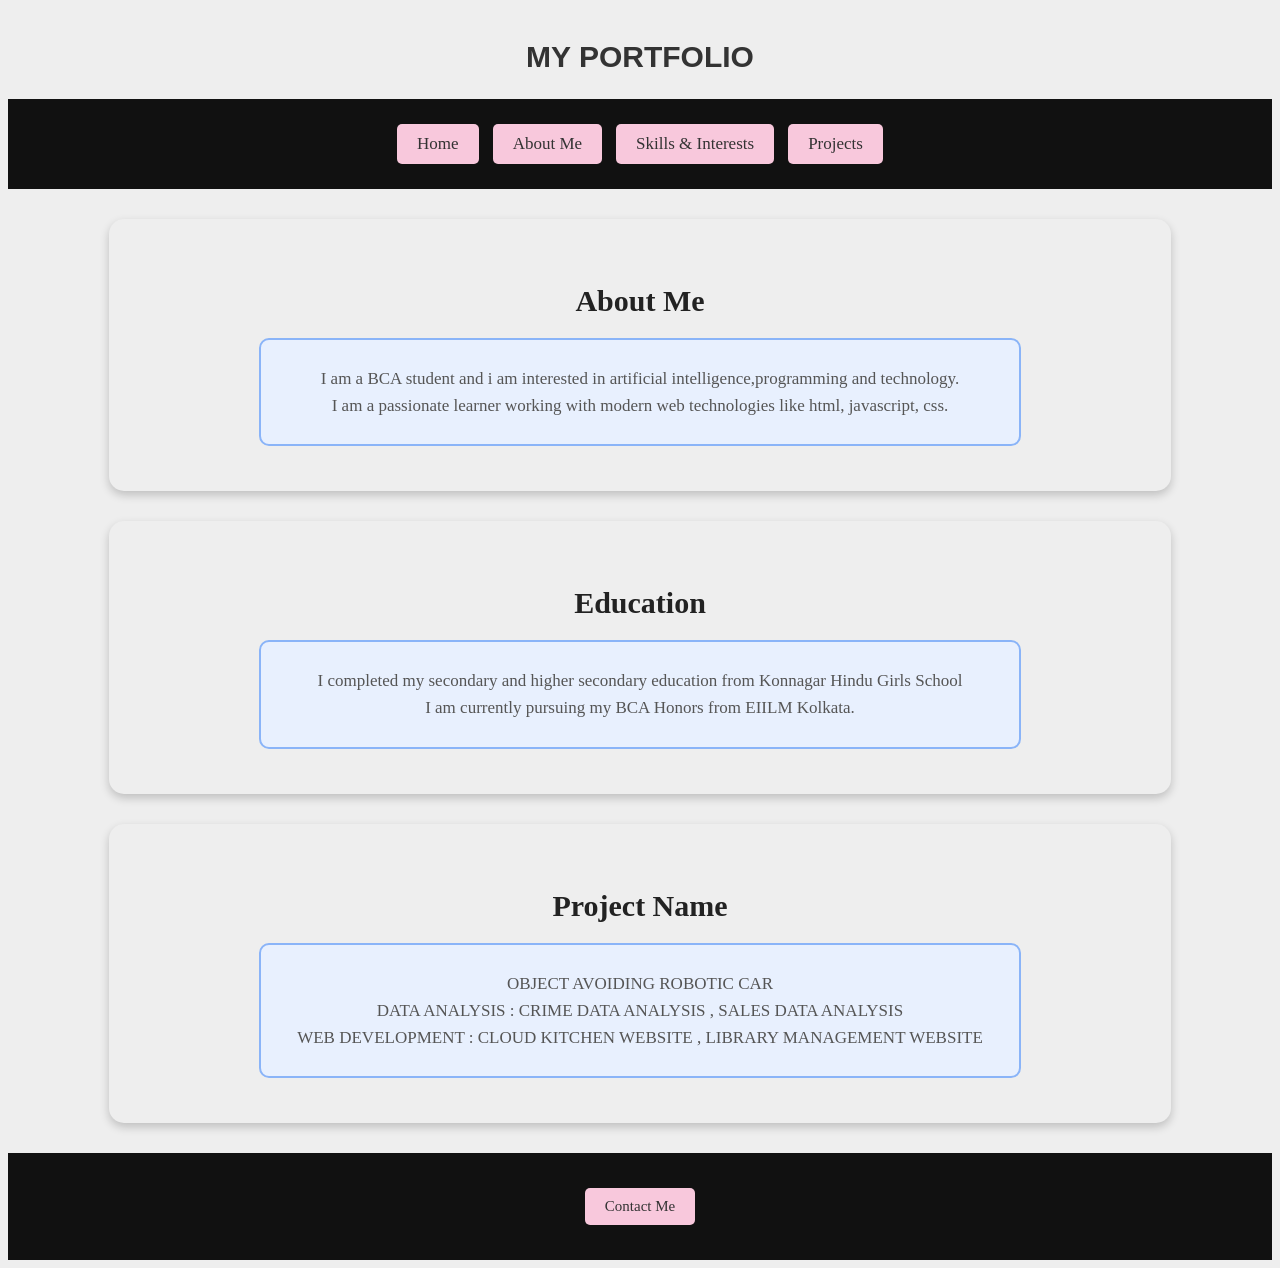
<file: index.html>
<!DOCTYPE html>
<html lang="en">
<head>
    <meta charset="UTF-8">
    <meta name="viewport" content="width=device-width, initial-scale=1.0">
    <title>PORTFOLIO</title>
    <h2 style="font-family: Arial, Helvetica, sans-serif;text-align: center;">MY PORTFOLIO</h2>
    <link rel="stylesheet" href="style.css">

</head>
<body>
    <header>
    <nav>
       <nav>
        <a href="index.html">Home</a>
        <a href="about.html">About Me</a>
        <a href="skills.html">Skills & Interests</a>
        <a href="projects.html">Projects</a>
    </nav>
    </nav>
    </header>

    <div class="about-me">
         <h2>About Me</h2>
         <p>I am a BCA student and i am interested in artificial intelligence,programming and technology. <br>
            I am a passionate learner working with modern web technologies like html, javascript, css.
         </p>
    </div>

    <div class="education">
        <h2>Education</h2>
        <p>I completed my secondary and higher secondary education from Konnagar Hindu Girls School <br>
           I am currently pursuing my BCA Honors from EIILM Kolkata.
        </p>
    </div>

    <div class="projects-name">
        <h2>Project Name</h2>
        <p>
             OBJECT AVOIDING ROBOTIC CAR <br> DATA ANALYSIS : CRIME DATA ANALYSIS , SALES DATA ANALYSIS <br> WEB DEVELOPMENT : CLOUD KITCHEN WEBSITE , LIBRARY MANAGEMENT WEBSITE
        </p>
    </div>

    <footer>
        <nav>
            <a href="contact.html">Contact Me</a>
        </nav>
    </footer>

</body>
</html>
</file>
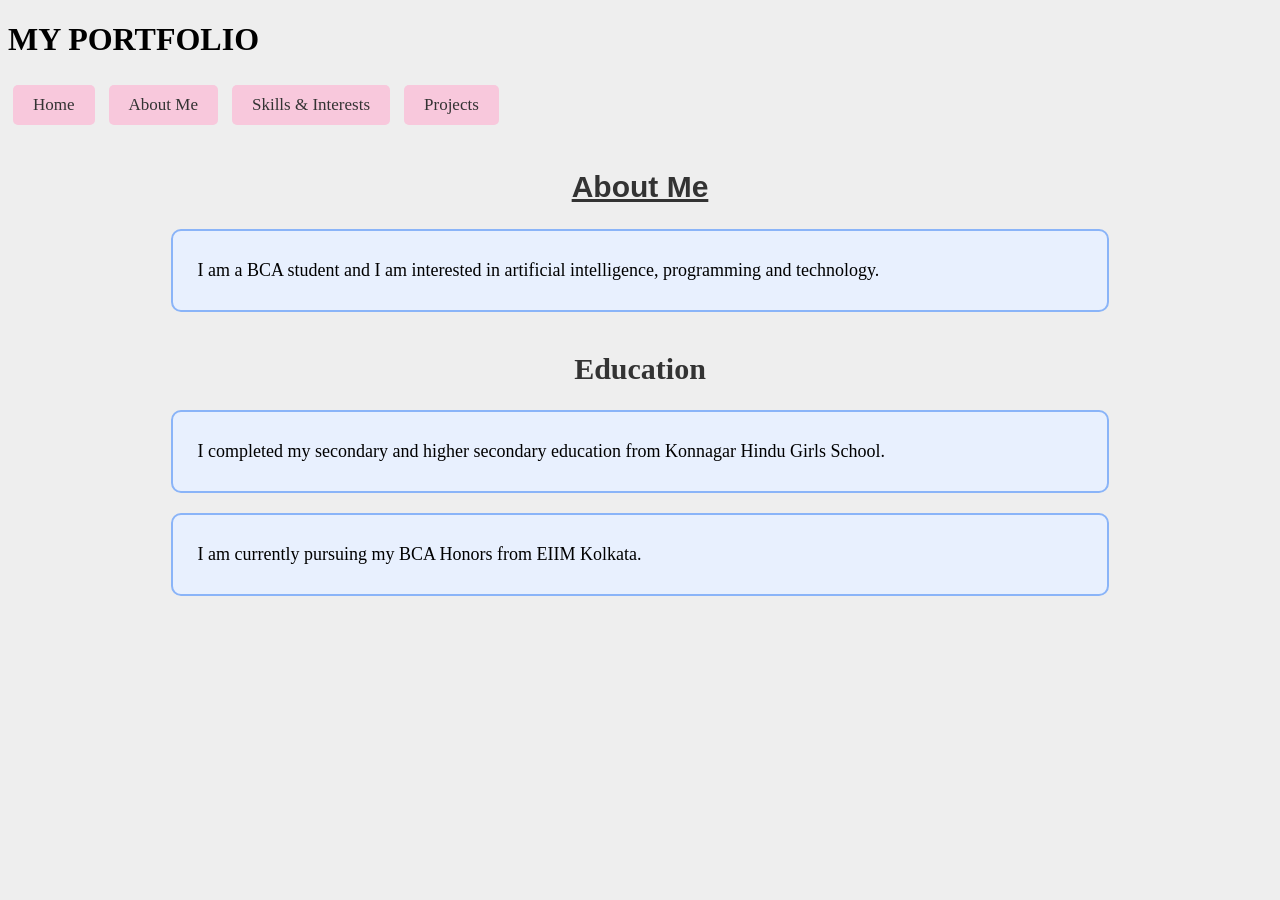
<file: about.html>
<!DOCTYPE html>
<html>
<head>
    <title>About Me</title>
    <link rel="stylesheet" href="style.css">
</head>

<body>

    <h1>MY PORTFOLIO</h1>

    <nav>
        <a href="index.html">Home</a>
        <a href="about.html">About Me</a>
        <a href="skills.html">Skills & Interests</a>
        <a href="projects.html">Projects</a>
    </nav>

    <h2 style="font-family: Arial, Helvetica, sans-serif;text-align: center;"><u>About Me</u></h2>

    <p>
        I am a BCA student and I am interested in artificial intelligence,
        programming and technology.
    </p>

    <h2>Education</h2>

    <p>
        I completed my secondary and higher secondary education from
        Konnagar Hindu Girls School.
    </p>

    <p>
        I am currently pursuing my BCA Honors from EIIM Kolkata.
    </p>

</body>
</html>
</file>
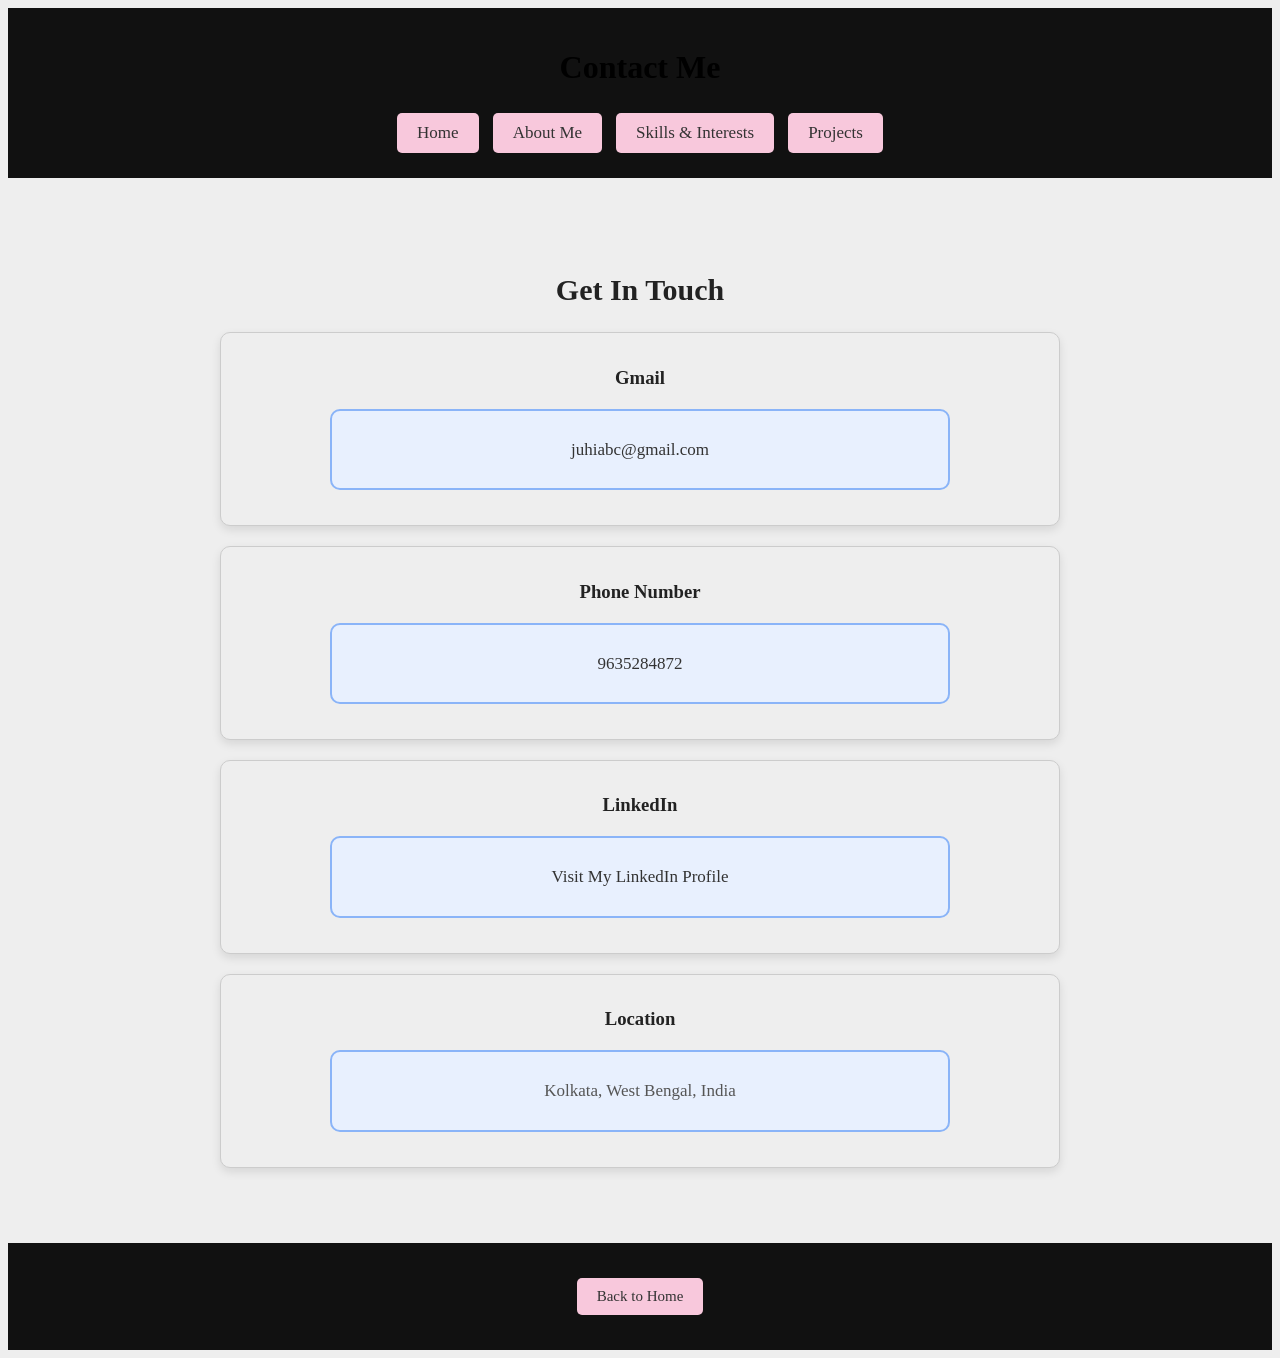
<file: contact.html>
<!DOCTYPE html>
<html lang="en">
<head>
    <meta charset="UTF-8">
    <meta name="viewport" content="width=device-width, initial-scale=1.0">
    <title>Contact Me</title>

    <link rel="stylesheet" href="style.css">
</head>

<body>

<header>
    <h1>Contact Me</h1>

    <nav>
        <a href="index.html">Home</a>
        <a href="about.html">About Me</a>
        <a href="skills.html">Skills & Interests</a>
        <a href="projects.html">Projects</a>
    </nav>
</header>

<div class="contact-page">

    <h2>Get In Touch</h2>

    <div class="contact-box">
        <h3>Gmail</h3>
        <p>
            <a href="mailto:juhiabc@gmail.com">
                juhiabc@gmail.com
            </a>
        </p>
    </div>

    <div class="contact-box">
        <h3>Phone Number</h3>
        <p>
            <a href="tel:9635284872">
                9635284872
            </a>
        </p>
    </div>

    <div class="contact-box">
        <h3>LinkedIn</h3>
        <p>
            <a href="https://www.linkedin.com/" target="_blank">
                Visit My LinkedIn Profile
            </a>
        </p>
    </div>

    <div class="contact-box">
        <h3>Location</h3>
        <p>Kolkata, West Bengal, India</p>
    </div>

</div>

<footer>
    <nav>
        <a href="index.html">Back to Home</a>
    </nav>
</footer>

</body>
</html>
</file>
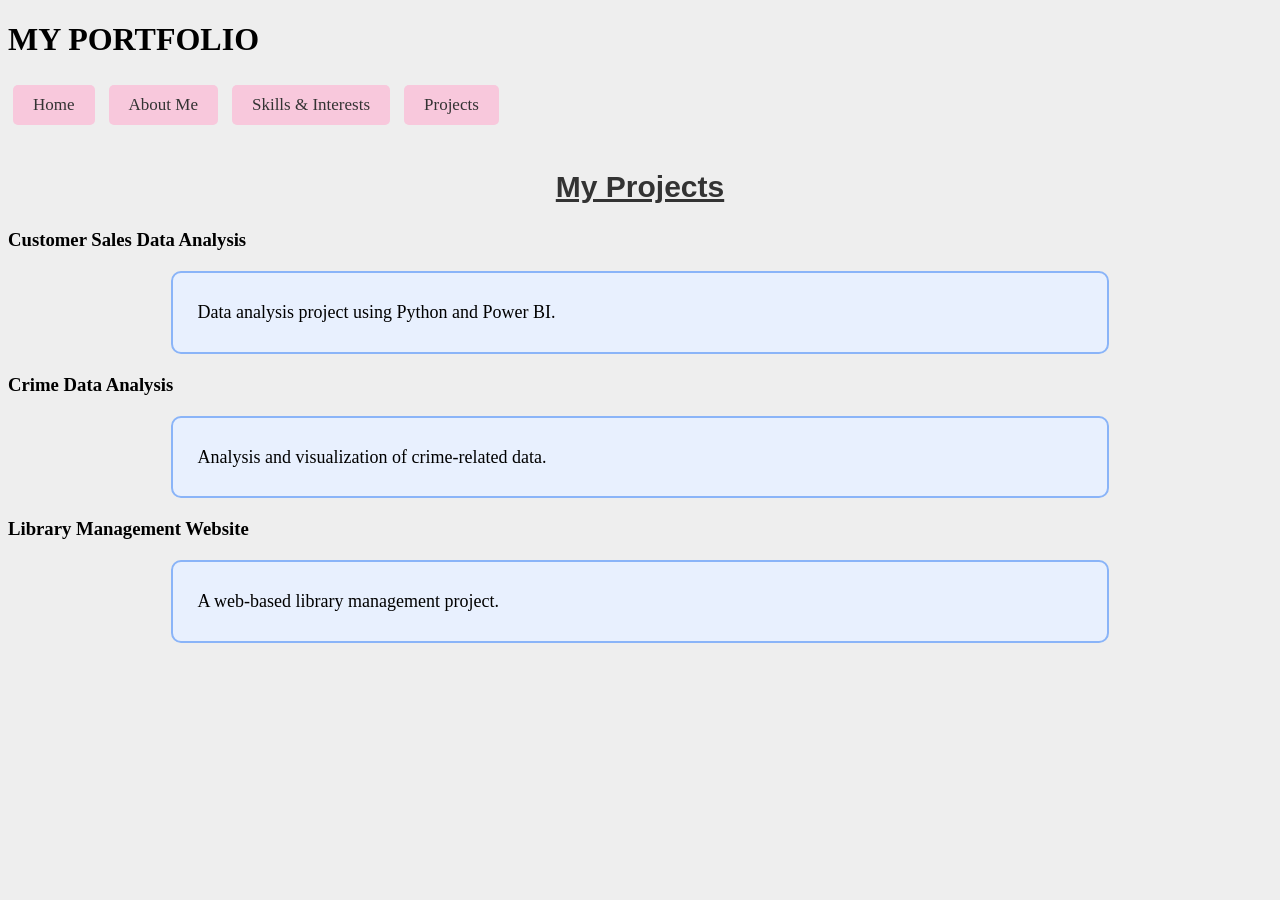
<file: projects.html>
<!DOCTYPE html>
<html>
<head>
    <title>Projects</title>
    <link rel="stylesheet" href="style.css">
</head>

<body>

    <h1>MY PORTFOLIO</h1>

    <nav>
        <a href="index.html">Home</a>
        <a href="about.html">About Me</a>
        <a href="skills.html">Skills & Interests</a>
        <a href="projects.html">Projects</a>
    </nav>

    <h2 style="font-family: Arial, Helvetica, sans-serif;"><u>My Projects</u></h2>

    <h3>Customer Sales Data Analysis</h3>
    <p>Data analysis project using Python and Power BI.</p>

    <h3>Crime Data Analysis</h3>
    <p>Analysis and visualization of crime-related data.</p>

    <h3>Library Management Website</h3>
    <p>A web-based library management project.</p>

</body>
</html>
</file>
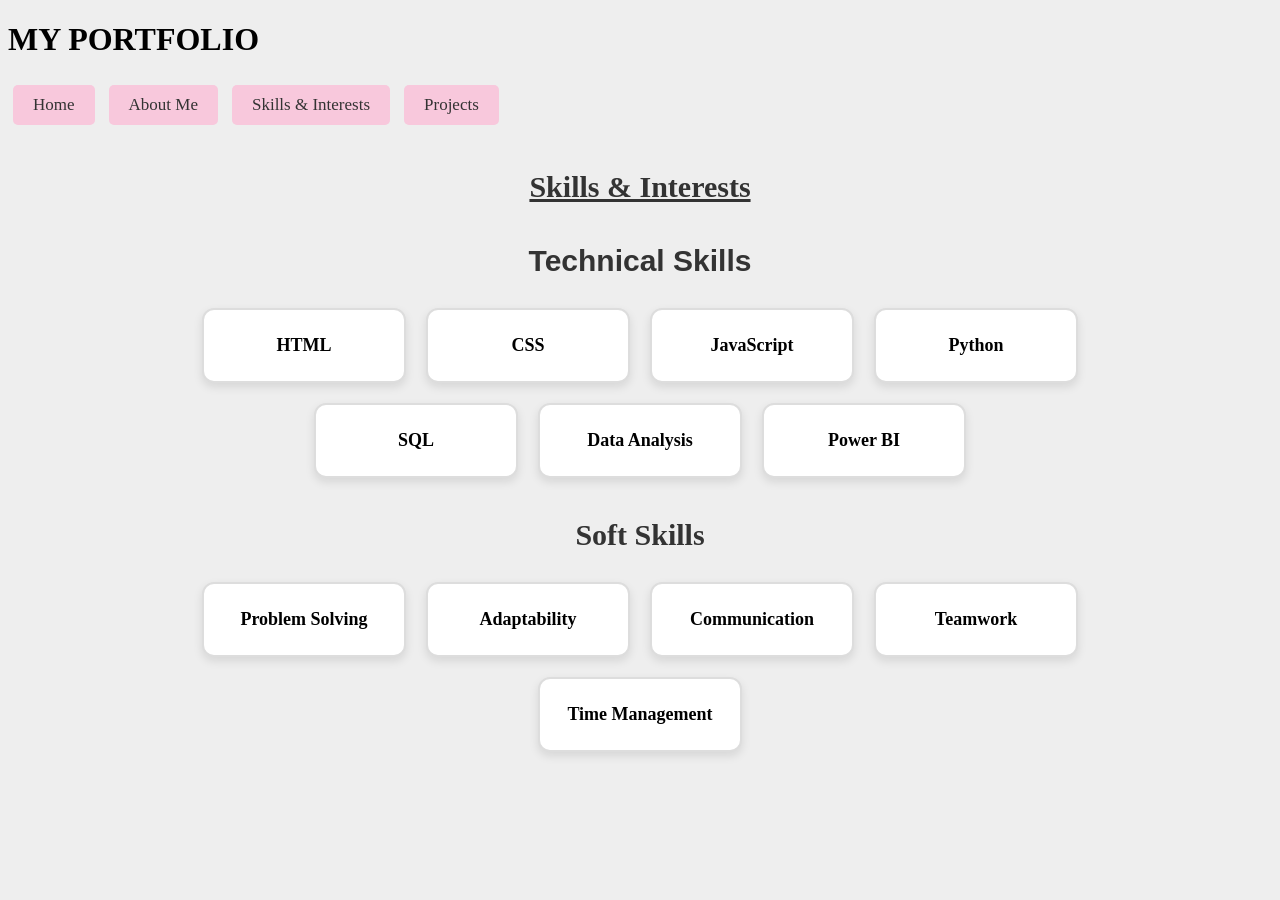
<file: skills.html>
<!DOCTYPE html>
<html>
<head>
    <title>Skills & Interests</title>
    <link rel="stylesheet" href="style.css">
</head>

<body>

    <h1>MY PORTFOLIO</h1>

    <nav>
        <a href="index.html">Home</a>
        <a href="about.html">About Me</a>
        <a href="skills.html">Skills & Interests</a>
        <a href="projects.html">Projects</a>
    </nav>
    
<h2><u>Skills & Interests</u></h2>

<div class="skills-container">

    <div class="skill-box">
        <h2 style="text-align: center;font-family: Arial, Helvetica, sans-serif;">Technical Skills</h2>
        <ul>
            <li>HTML</li>
            <li>CSS</li>
            <li>JavaScript</li>
            <li>Python</li>
            <li>SQL</li>
            <li>Data Analysis</li>
            <li>Power BI</li>
        </ul>
    </div>

    <div class="skill-box">
        <h2 style="text-align: center;">Soft Skills</h2>
        <ul>
            <li>Problem Solving</li>
            <li>Adaptability</li>
            <li>Communication</li>
            <li>Teamwork</li>
            <li>Time Management</li>
        </ul>
    </div>

</div>

</body>
</html>
</file>
<file: style.css>
body{
    background-color: #eeeeee;
}

header {
    background-color: #111;
    padding: 20px;
    text-align: center;
}

nav a {
    color: white;
    text-decoration: none;
    margin: 0 20px;
    font-size: 17px;
    font-weight: 500;
    transition: 0.3s;
}

nav a:hover {
    color: white;
    border-bottom: 2px solid #ff69b4;
    padding-bottom: 5px;
    transform: translateY(-3px);
}

.about-me {
    background-color:#eeeeee;
    width: 80%;
    margin: 30px auto;
    padding: 25px;
    border-radius: 15px;
    box-shadow: 0 4px 10px rgba(0,0,0,0.2);
}

.about-me h2 {
    color: #222;
    text-align: center;
    margin-bottom: 15px;
}

.about-me p {
    color: #555;
    font-size: 17px;
    line-height: 1.6;
    text-align: center;
}

.education {
    background-color:#eeeeee;
    width: 80%;
    margin: 30px auto;
    padding: 25px;
    border-radius: 15px;
    box-shadow: 0 4px 10px rgba(0,0,0,0.2);
}

.education h2{
    color: #222;
    text-align: center;
    margin-bottom: 15px;
}
.education p{
    color: #555;
    font-size: 17px;
    line-height: 1.6;
    text-align: center;
}
.projects-name{
    background-color:#eeeeee;
    width: 80%;
    margin: 30px auto;
    padding: 25px;
    border-radius: 15px;
    box-shadow: 0 4px 10px rgba(0,0,0,0.2);
}
.projects-name h2{
    color: #222;
    text-align: center;
    margin-bottom: 15px;
}
.projects-name p{
    color: #555;
    font-size: 17px;
    line-height: 1.6;
    text-align: center;
}

footer {
    background-color: #111;
    color: white;
    padding: 30px 20px;
    text-align: center;
}

footer a {
    display: inline-block;
    background-color: #eeeeee;
    color: #222;
    text-decoration: none;
    padding: 12px 25px;
    margin: 8px;
    border-radius: 8px;
    font-size: 15px;
    font-weight: 500;
    transition: 0.3s;
}

footer a:hover {
    background-color: #ff69b4;
    color: white;
    transform: translateY(-3px);
}

/* Skills & Interests content */
h2 {
    text-align: center;
    margin-top: 40px;
    color: #333;
    font-size: 30px;
}

ul {
    width: 80%;
    margin: 30px auto;
    padding: 0;
    display: flex;
    flex-wrap: wrap;
    justify-content: center;
    gap: 20px;
    list-style: none;
}

li {
    width: 180px;
    padding: 25px 10px;
    text-align: center;
    background-color: white;
    border: 2px solid #ddd;
    border-radius: 12px;
    font-size: 18px;
    font-weight: bold;
    box-shadow: 0 4px 10px rgba(0,0,0,0.1);
}

li:hover {
    border-color: #555;
    box-shadow: 0 6px 15px rgba(0,0,0,0.2);
}

/* About Me */
h2 {
    text-align: center;
    color: #333;
}

p {
    width: 70%;
    margin: 20px auto;
    padding: 25px;
    background-color: #e8f0fe;
    border: 2px solid #8ab4f8;
    border-radius: 10px;
    font-size: 18px;
    line-height: 1.6;
}

nav a {
    display: inline-block;
    padding: 10px 20px;
    margin: 5px;
    background-color: #f8c8dc;
    color: #333;
    text-decoration: none;
    border-radius: 5px;
}

nav a:hover {
    background-color: #e8a8c4;
}

/* Contact Page */

.contact-page {
    width: 80%;
    margin: 30px auto;
    padding: 25px;
    text-align: center;
}

.contact-page h2 {
    color: #222;
    text-align: center;
    margin-bottom: 25px;
}

.contact-box {
    background-color: #eeeeee;
    width: 80%;
    margin: 20px auto;
    padding: 15px;
    border: 1px solid #cccccc;
    border-radius: 10px;
    box-shadow: 0 4px 10px rgba(0,0,0,0.1);
}

.contact-box h3 {
    color: #222;
    margin-bottom: 10px;
}

.contact-box p {
    color: #555;
    font-size: 17px;
}

.contact-box a {
    color: #333;
    text-decoration: none;
}

.contact-box a:hover {
    color: #ff69b4;
    text-decoration: underline;
}
</file>
